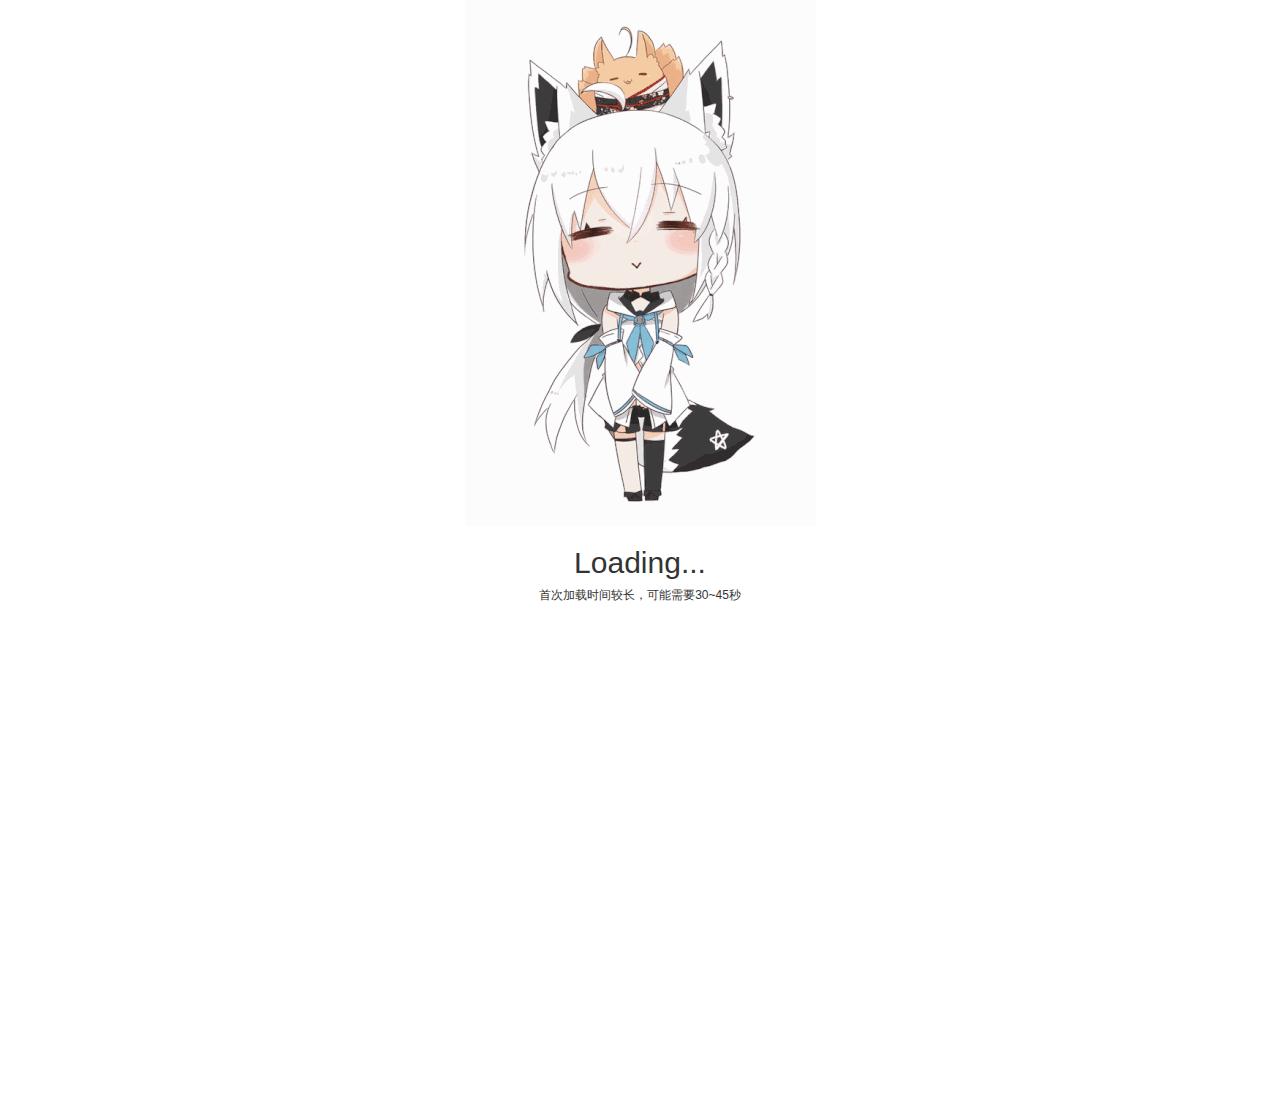
<file: about.html>
﻿<!DOCTYPE html>
<html lang="ch-CN">

<head>
    <meta charset="UTF-8">
    <meta http-equiv="X-UA-Compatible" content="IE=edge">
    <meta name="viewport" content="width=device-width, initial-scale=1.0">
    <link rel="shortcut icon" href="favicon.ico" type="image/x-icon">
    <title>关于 | WeMC Network - Minecraft服务器</title>

    <meta name='description' content='服务器玩法：养老 生存 多样性 游戏版本：1.16+ 服务器介绍： WeMC Network 一个优化好、玩法多、良心的Minecraft服务器，坚持不做快餐营销! 服务器IP: play.wemc.top'>

    <!-- jquery -->
    <script src="js/jquery.min.js"></script>
    <!-- bootstrap -->
    <link rel="stylesheet" href="css/bootstrap.min.css">
    <script src="js/popper.min.js"></script>
    <script src="js/bootstrap.min.js"></script>

    <!--Font-->
    <link rel="stylesheet" href="css/font-awesome.min.css" type="text/css">

    <!--Css-->
    <link rel="stylesheet" href="css/jquery.fullPage.css">
    <link rel="stylesheet" href="css/wemc.css">

    <!--Js-->
    <script src="js/jquery.fullPage.min.js"></script>
    <script src="js/jquery.easing.1.3.js"></script>
    <script src="js/wemc.js"></script>

    <!-- Global site tag (gtag.js) - Google Analytics -->
    <script async src="https://www.googletagmanager.com/gtag/js?id=G-BEQVDY8SX8"></script>
    <script>
        window.dataLayer = window.dataLayer || [];

        function gtag() {
            dataLayer.push(arguments);
        }
        gtag('js', new Date());

        gtag('config', 'G-BEQVDY8SX8');
    </script>

</head>

<body>
    <!--Loading...-->
    <div id="wemc-loading" class="wemc-loading">
        <div id="loading" class="text-loading container">
            <img id="fubuki-loading" class="" src="images/fubuki_cute.gif">
            <h2>Loading...</h2>
            <h6>首次加载时间较长，可能需要30~45秒</h6>
        </div>
    </div>

    <!--bar-->
    <nav class="navbar navbar-inverse navbar-fixed-top" role="navigation">
        <div class="container">
            <!-- Brand and toggle get grouped for better mobile display -->
            <div class="navbar-header">
                <button type="button" class="navbar-toggle" data-toggle="collapse" data-target="#bs-example-navbar-collapse-1">
                    <span class="sr-only">Toggle navigation</span>
                    <span class="icon-bar"></span>
                    <span class="icon-bar"></span>
                    <span class="icon-bar"></span>
                </button>
                <a href="index.html"><img alt='' src="images/navbar_logo.png"></a>
                <!-- <a class="navbar-brand" href="index.html"><fontcolor="white">繁星国度 MinecraftServer</fontcolor></a> -->
            </div>
            <!-- Collect the nav links, forms, and other content for toggling -->
            <div class="collapse navbar-collapse" id="bs-example-navbar-collapse-1">
                <ul class="nav navbar-nav">
                    <li>
                        <a href="index.html">首页</a>
                    </li>
                    <li>
                        <a onclick="window.open('https://dynamic.wemc.top')">动态</a>
                    </li>
                    <li>
                        <a href="join.html">开始游戏</a>
                    </li>
                    <li>
                        <a href="http://banlist.wemc.top">封禁列表</a>
                    </li>
                    <li>
                        <a href="rules.html">玩家协议</a>
                    </li>
                    <li>
                        <a href="about.html">关于</a>
                    </li>
                </ul>
                <!-- /.navbar-collapse -->
            </div>
            <!-- /.container -->
        </div>
    </nav>

    <div id="fullpage">
        <div class="section section-about">
            <div class="container">
                <div class="text-center main-text wemc-sm-12">
                    <h1>关于我们</h1>
                </div>
                <div class="wemc-left wemc-sm-12 text-center main-text">
                    <h2>玩家QQ群</h2>
                    <a onclick="window.open('https://jq.qq.com/?_wv=1027&k=vmsyhJtt')" class="button-1 link_white">Q群1</a><br>
                    <a onclick="window.open('https://jq.qq.com/?_wv=1027&k=vmsyhJtt')" class="button-1 link_white">Q群2</a><br>
                </div>
                <div class="wemc-right wemc-sm-12 text-center main-text">
                    <h2>联系我们</h2>
                    <a onclick="window.open('https://space.bilibili.com/616816308/')" class="button-1 link_white">Bilibili</a><br>
                    <a href="mailto:sppport@wemc.top" class="button-1 link_white">电子邮箱</a><br>
                </div>
            </div>
        </div>
        <div class="section fp-auto-height footer">
            <div class="container">
                <div class="footer text-center py-4">
                    <p>Copyright © 2021 WeMC</p>
                    <p>Web Author: <a class="link_white" href="https://www.wyh2004.top">WYH2004</a></p>
                    <br>
                    <p>为了您的健康，请合理控制游戏时间：</p>
                    <p>抵制不良游戏 拒绝盗版游戏 注意自我防护 谨防上当受骗
                        <p>
                            <p>适度游戏益脑 沉迷游戏伤身 合理安排时间 享受健康生活</p>
                </div>
            </div>
        </div>

    </div>

</body>

</html>
</file>
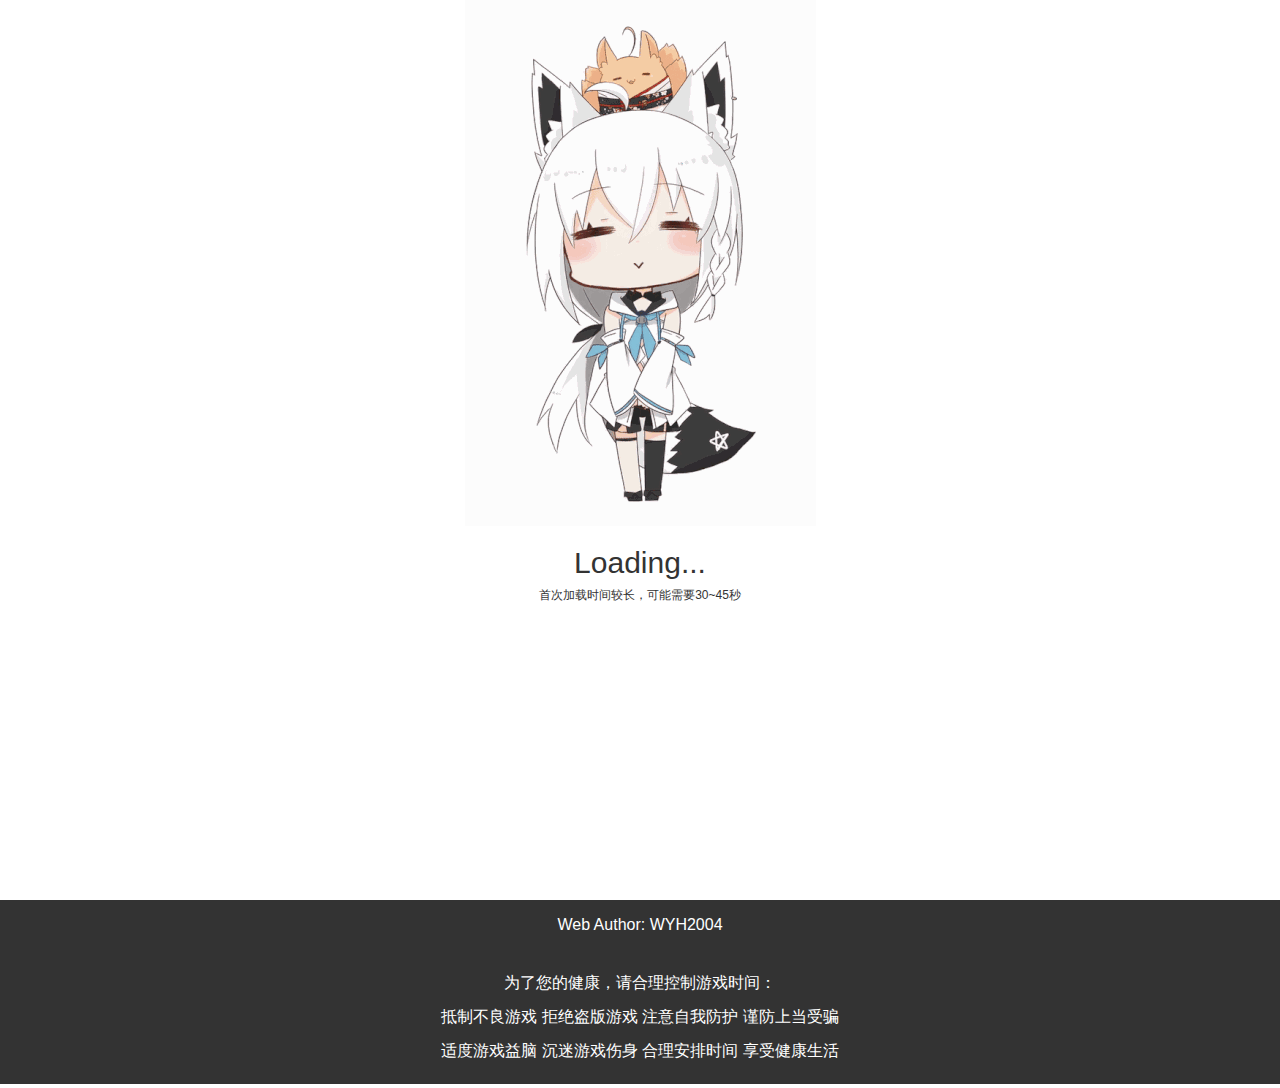
<file: join.html>
<!DOCTYPE html>
<html lang="ch-CN">

<head>
    <meta charset="UTF-8">
    <meta http-equiv="X-UA-Compatible" content="IE=edge">
    <meta name="viewport" content="width=device-width, initial-scale=1.0">
    <link rel="shortcut icon" href="favicon.ico" type="image/x-icon">
    <title>开始游戏 | WeMC Network - Minecraft服务器</title>

    <meta name='description' content='服务器玩法：养老 生存 多样性 游戏版本：1.16+ 服务器介绍： WeMC Network 一个优化好、玩法多、良心的Minecraft服务器，坚持不做快餐营销! 服务器IP: play.wemc.top'>

    <!-- jquery -->
    <script src="js/jquery.min.js"></script>
    <!-- bootstrap -->
    <link rel="stylesheet" href="css/bootstrap.min.css">
    <script src="js/popper.min.js"></script>
    <script src="js/bootstrap.min.js"></script>

    <!--Font-->
    <link rel="stylesheet" href="css/font-awesome.min.css" type="text/css">

    <!--Css-->
    <link rel="stylesheet" href="css/jquery.fullPage.css">
    <link rel="stylesheet" href="css/wemc.css">

    <!--Js-->
    <script src="js/jquery.fullPage.min.js"></script>
    <script src="js/jquery.easing.1.3.js"></script>
    <script src="js/wemc.js"></script>

    <!-- Global site tag (gtag.js) - Google Analytics -->
    <script async src="https://www.googletagmanager.com/gtag/js?id=G-BEQVDY8SX8"></script>
    <script>
        window.dataLayer = window.dataLayer || [];

        function gtag() {
            dataLayer.push(arguments);
        }
        gtag('js', new Date());

        gtag('config', 'G-BEQVDY8SX8');
    </script>

</head>

<body>
    <!--Loading...-->
    <div id="wemc-loading" class="wemc-loading">
        <div id="loading" class="text-loading container">
            <img id="fubuki-loading" class="" src="images/fubuki_cute.gif">
            <h2>Loading...</h2>
            <h6>首次加载时间较长，可能需要30~45秒</h6>
        </div>
    </div>

    <!--bar-->
    <nav class="navbar navbar-inverse navbar-fixed-top" role="navigation">
        <div class="container">
            <!-- Brand and toggle get grouped for better mobile display -->
            <div class="navbar-header">
                <button type="button" class="navbar-toggle" data-toggle="collapse" data-target="#bs-example-navbar-collapse-1">
                    <span class="sr-only">Toggle navigation</span>
                    <span class="icon-bar"></span>
                    <span class="icon-bar"></span>
                    <span class="icon-bar"></span>
                </button>
                <a href="index.html"><img alt='' src="images/navbar_logo.png"></a>
                <!-- <a class="navbar-brand" href="index.html"><fontcolor="white">繁星国度 MinecraftServer</fontcolor></a> -->
            </div>
            <!-- Collect the nav links, forms, and other content for toggling -->
            <div class="collapse navbar-collapse" id="bs-example-navbar-collapse-1">
                <ul class="nav navbar-nav">
                    <li>
                        <a href="index.html">首页</a>
                    </li>
                    <li>
                        <a onclick="window.open('https://dynamic.wemc.top')">动态</a>
                    </li>
                    <li>
                        <a href="join.html">开始游戏</a>
                    </li>
                    <li>
                        <a href="http://banlist.wemc.top">封禁列表</a>
                    </li>
                    <li>
                        <a href="rules.html">玩家协议</a>
                    </li>
                    <li>
                        <a href="about.html">关于</a>
                    </li>
                </ul>
                <!-- /.navbar-collapse -->
            </div>
            <!-- /.container -->
        </div>
    </nav>
    <div class="container">
        <div class="wemc-sm-12 mainbox main-text">
            <div class="content">
                <h2>开始游戏 ◈ Start Game</h2>
                <p>已经准备好加入游戏了？只需以下简单几步即可开始畅玩~</p>
                <h3>▷加入须知</h3>
                <p>在开始游戏之前，请您先了解以下事项：</p>
                <ul>
                    <li>进入服务器游戏则同意您愿意遵守<a href="rules.html" target="_blank">玩家守则</a></li>
                    <li>若您在游戏中出现任何违反规定的行为,我们都将对您的账号进行封禁</li>
                </ul>
                <h3>▷游戏前准备</h3>
                <blockquote>
                    <p>您可以直接使用我们整合好的游戏，下载后确认电脑安装好 Java 就可以直接开始玩。<a href="/download" target="_blank">点击下载</a> 客户端整合包。</p>
                </blockquote>
                <ul>
                    <li>您需要一个进入服务器的原版Minecraft客户端（并不支持vape、vpae lite、sigma、LiquidBounce等作弊客户端） 。</li>
                    <li>您需要一个Minecraft PC账号，服务器支持离线账户，因此即使您是非正版账号用户也可进入服务器游戏。请注意本服务器并不支持《网易我的世界》！</li>
                    <li>一个Minecraft启动器，例如官方的启动器，或者 <a href="https://hmcl.huangyuhui.net/download" target="_blank">HMCL</a>、<a href="https://www.mcbbs.net/thread-137254-1-1.html" target="_blank">BMCL</a>、<a href="https://www.mcbbs.net/thread-719579-1-1.html
                            " target="_blank">PCL 2</a>、<a href="https://multimc.org/" target="_blank">MultiMC</a> 等第三方启动器，如果有，你可以在启动器中登录您的正版账号。
                    </li>
                    <li>下载并安装与服务器相同版本的游戏，目前服务器的版本为 1.16+。</li>
                    <li>开始游戏之前请先认真阅读 <a href="rules.html" target="_blank">玩家守则</a>。</li>
                </ul>
                <h3>▷进入服务器</h3>
                <p>进入游戏后，请选择 <strong>多人游戏</strong> ，并单击 <strong>添加服务器</strong> ，在服务器地址输入框中输入以下地址：</p>
                <center><input class="form-control" readonly="" style="height: 48px;margin: 16px 0px 16px 0px;font-size: 18px;text-align: center;" onclick="if (!window.__cfRLUnblockHandlers) return false; this.select()" value="play.wemc.top">
                </center>
                <p>接着点击 <strong>完成</strong> ，然后双击刚刚添加的服务器，即可进入服务器。</p>
                <h3>▷创建账号</h3>
                <li>若您的账号是首次进入本服务器，您需要按照指示进行账号注册，命令格式为“/reg
                    <密码>
                        <确认密码>”（示例：/reg abc123! abc123!）。</li>
                <li>若您先前已经游玩过本服务器，您只需要登陆账号即可，命令格式为“/l
                    <密码>”（示例：/l abc123!）</li>
                <li>注意:请使用安全系数高的密码来保证账号安全!</li>
                <br>
                <br>
                <br>
                <br>
                <br>
                <br>
                <br>
                </table>
            </div>
        </div>
    </div>
    <div id="footer" class="footer container-footer ">
        <div class="content text-center py-4 ">
            <p>Copyright © 2021 WeMC</p>
            <p>Web Author: <a class="link_white" href="https://www.wyh2004.top">WYH2004</a></p>
            <br>
            <p>为了您的健康，请合理控制游戏时间：</p>
            <p>抵制不良游戏 拒绝盗版游戏 注意自我防护 谨防上当受骗
                <p>
                    <p>适度游戏益脑 沉迷游戏伤身 合理安排时间 享受健康生活</p>
        </div>
    </div>

</body>

</html>
</file>
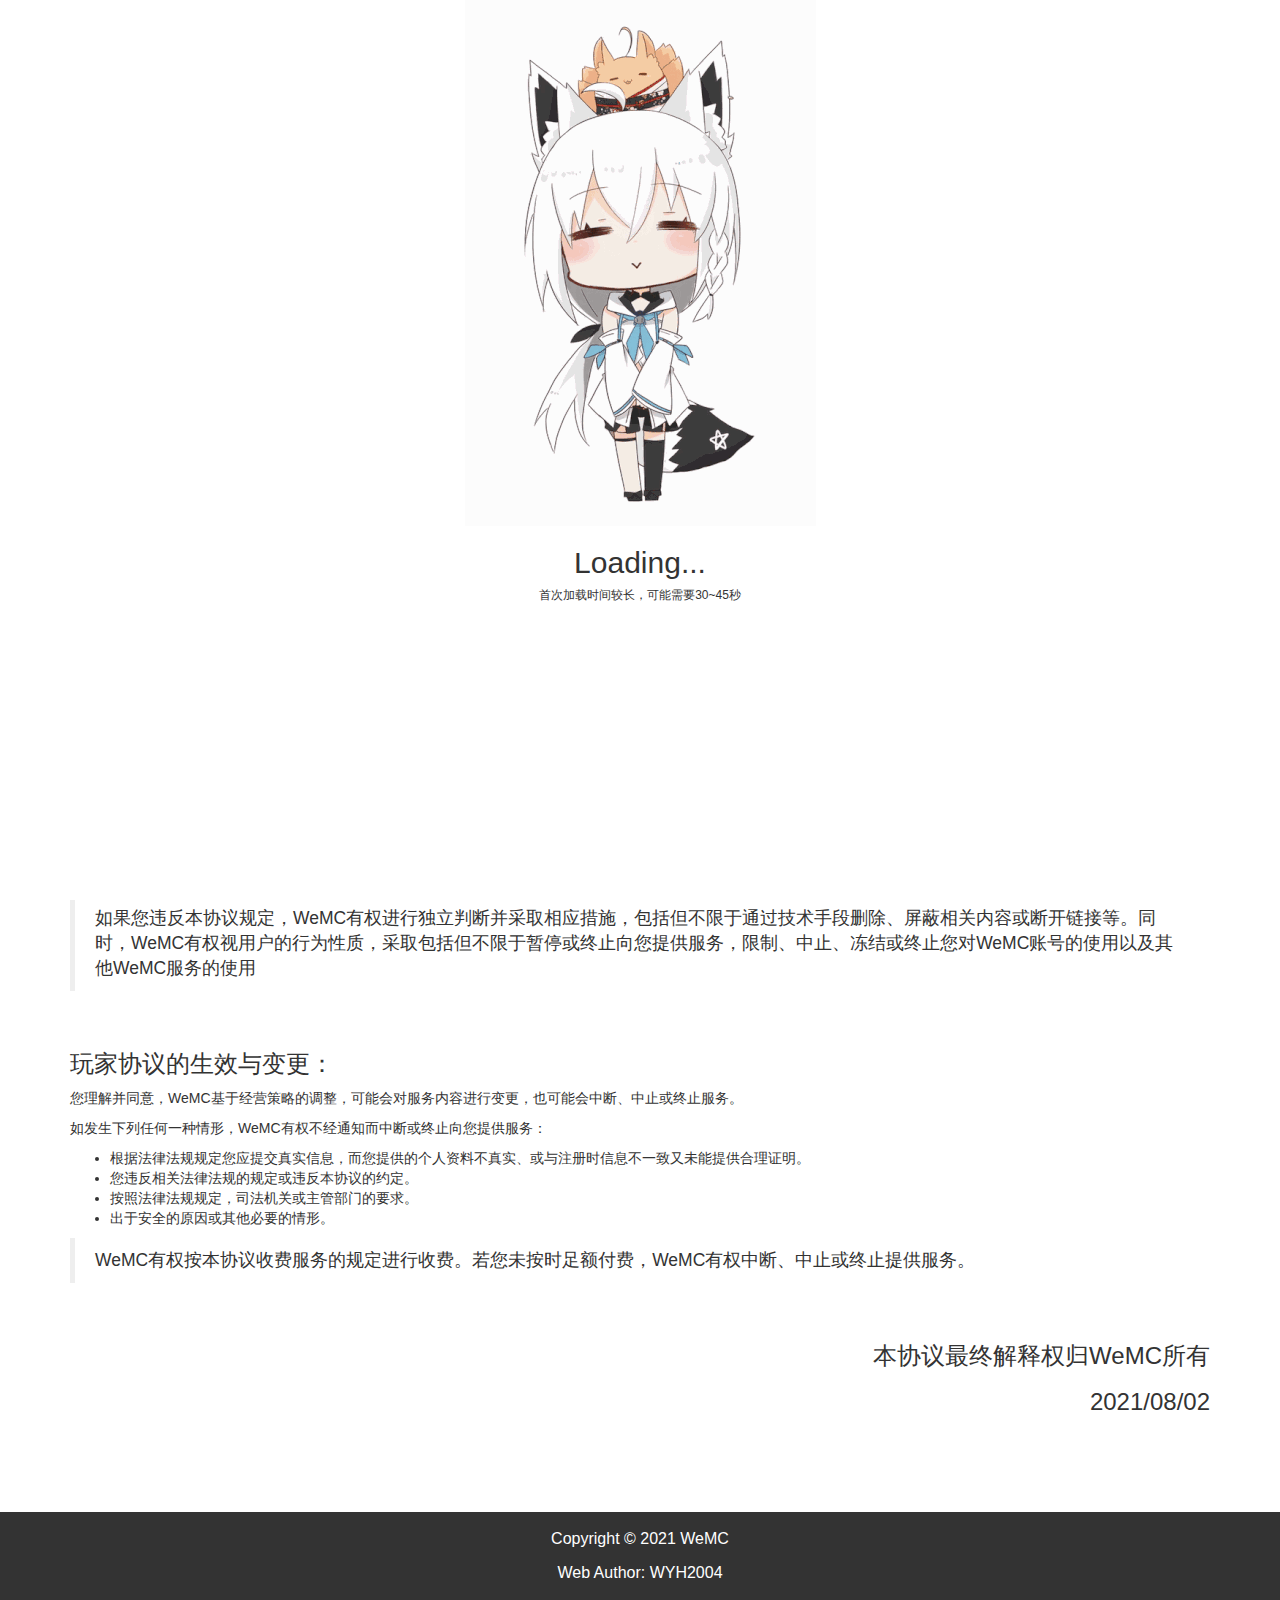
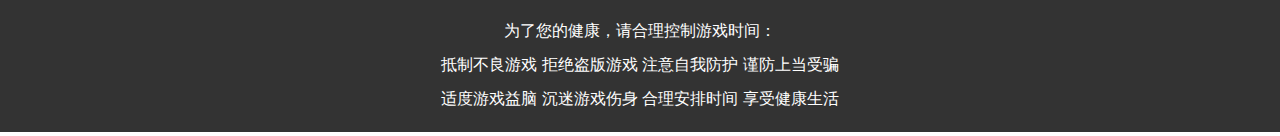
<file: rules.html>
<!DOCTYPE html>
<html lang="ch-CN">

<head>
    <meta charset="UTF-8">
    <meta http-equiv="X-UA-Compatible" content="IE=edge">
    <meta name="viewport" content="width=device-width, initial-scale=1.0">
    <link rel="shortcut icon" href="favicon.ico" type="image/x-icon">
    <title>玩家协议 | WeMC Network - Minecraft服务器</title>

    <meta name='description' content='服务器玩法：养老 生存 多样性 游戏版本：1.16+ 服务器介绍： WeMC Network 一个优化好、玩法多、良心的Minecraft服务器，坚持不做快餐营销! 服务器IP: play.wemc.top'>

    <!-- jquery -->
    <script src="js/jquery.min.js"></script>
    <!-- bootstrap -->
    <link rel="stylesheet" href="css/bootstrap.min.css">
    <script src="js/popper.min.js"></script>
    <script src="js/bootstrap.min.js"></script>

    <!--Font-->
    <link rel="stylesheet" href="css/font-awesome.min.css" type="text/css">

    <!--Css-->
    <link rel="stylesheet" href="css/jquery.fullPage.css">
    <link rel="stylesheet" href="css/wemc.css">

    <!--Js-->
    <script src="js/jquery.fullPage.min.js"></script>
    <script src="js/jquery.easing.1.3.js"></script>
    <script src="js/wemc.js"></script>

    <!-- Global site tag (gtag.js) - Google Analytics -->
    <script async src="https://www.googletagmanager.com/gtag/js?id=G-BEQVDY8SX8"></script>
    <script>
        window.dataLayer = window.dataLayer || [];

        function gtag() {
            dataLayer.push(arguments);
        }
        gtag('js', new Date());

        gtag('config', 'G-BEQVDY8SX8');
    </script>

</head>

<body>
    <!--Loading...-->
    <div id="wemc-loading" class="wemc-loading">
        <div id="loading" class="text-loading container">
            <img id="fubuki-loading" class="" src="images/fubuki_cute.gif">
            <h2>Loading...</h2>
            <h6>首次加载时间较长，可能需要30~45秒</h6>
        </div>
    </div>

    <!--bar-->
    <nav class="navbar navbar-inverse navbar-fixed-top" role="navigation">
        <div class="container">
            <!-- Brand and toggle get grouped for better mobile display -->
            <div class="navbar-header">
                <button type="button" class="navbar-toggle" data-toggle="collapse" data-target="#bs-example-navbar-collapse-1">
                    <span class="sr-only">Toggle navigation</span>
                    <span class="icon-bar"></span>
                    <span class="icon-bar"></span>
                    <span class="icon-bar"></span>
                </button>
                <a href="index.html"><img alt='' src="images/navbar_logo.png"></a>
                <!-- <a class="navbar-brand" href="index.html"><fontcolor="white">繁星国度 MinecraftServer</fontcolor></a> -->
            </div>
            <!-- Collect the nav links, forms, and other content for toggling -->
            <div class="collapse navbar-collapse" id="bs-example-navbar-collapse-1">
                <ul class="nav navbar-nav">
                    <li>
                        <a href="index.html">首页</a>
                    </li>
                    <li>
                        <a onclick="window.open('https://dynamic.wemc.top')">动态</a>
                    </li>
                    <li>
                        <a href="join.html">开始游戏</a>
                    </li>
                    <li>
                        <a href="http://banlist.wemc.top">封禁列表</a>
                    </li>
                    <li>
                        <a href="rules.html">玩家协议</a>
                    </li>
                    <li>
                        <a href="about.html">关于</a>
                    </li>
                </ul>
                <!-- /.navbar-collapse -->
            </div>
            <!-- /.container -->
        </div>
    </nav>
    <div class="container">
        <div class="wemc-sm-12 mainbox main-text">
            <div class="content text-center">
                <h1>WeMC 玩家协议</h1>
            </div>
            <div class="content">
                <h3>用户禁止行为:</h3>
                <blockquote>
                    <p>您在聊天\游戏时须遵守法律法规，不得制作、复制、发布、传播含有下列内容的信息或从事相关行为，也不得为制作、复制、发布、传播含有下列内容的信息或从事相关行为提供便利</p>
                </blockquote>
                <ul>
                    <li>反对宪法所确定的基本原则的。</li>
                    <li>危害国家安全，泄露国家秘密，颠覆国家政权，破坏国家统一的。 </li>
                    <li>损害国家荣誉和利益的。 </li>
                    <li>煽动民族仇恨、民族歧视，破坏民族团结的。 </li>
                    <li>破坏国家宗教政策，宣扬邪教和封建迷信的。 </li>
                    <li>散布谣言，扰乱社会秩序，破坏社会稳定的。</li>
                    <li>散布淫秽、色情、赌博、暴力、凶杀、恐怖或者教唆犯罪的。</li>
                    <li>侮辱或者诽谤他人，侵害他人合法权益的。 </li>
                    <li>违反法律法规底线、社会主义制度底线、国家利益底线、公民合法权益底线、社会公共秩序底线、道德风尚底线和信息真实性底线的“七条底线”要求的。</li>
                    <li>相关法律法规或本协议、相关协议、规则等禁止的。 </li>
                </ul>
                <blockquote>
                    <p>如果您在使用本服务过程中违反了相关法律法规或本协议约定，相关国家机关或机构可能会对您提起诉讼、罚款或采取其他制裁措施，并要求WeMC给予协助。因此给您或者他人造成损害的，您应自行承担全部责任，WeMC不承担任何责任。
                    </p>
                </blockquote>
                <br>
                <h3>WeMC服务器规则： </h3>
                <blockquote>
                    <p>您在游玩服务器时遵守法律法规的同时，也必须遵守WeMC Network服务器规则，不得制作、复制、发布、传播含有下列内容的信息或从事相关行为，也不得为制作、复制、发布、传播含有下列内容的信息或从事相关行为提供便利： </p>
                </blockquote>
                <ul>
                    <li>反对WeMC服务器规则的。 </li>
                    <li>使用任何手段破坏其他玩家的游戏体验的。 </li>
                    <li>损害WeMC名誉的。</li>
                    <li>在游玩内恶意辱骂他人，煽动玩家情绪的。 </li>
                    <li>滥用服务器漏洞方式进行游戏的。 </li>
                    <li>修改客户端数据包发送与接收方式的 </li>
                    <li>发布或宣传第三方未经WeMC授权的广告的。</li>
                    <li>侵犯WeMC知识产权的行为。 </li>
                </ul>
                <blockquote>
                    <p>如果您违反本协议规定，WeMC有权进行独立判断并采取相应措施，包括但不限于通过技术手段删除、屏蔽相关内容或断开链接等。同时，WeMC有权视用户的行为性质，采取包括但不限于暂停或终止向您提供服务，限制、中止、冻结或终止您对WeMC账号的使用以及其他WeMC服务的使用
                    </p>
                </blockquote>
                <br>
                <h3>玩家协议的生效与变更： </h3>
                <p>您理解并同意，WeMC基于经营策略的调整，可能会对服务内容进行变更，也可能会中断、中止或终止服务。 </p>
                <p>如发生下列任何一种情形，WeMC有权不经通知而中断或终止向您提供服务：</p>
                <ul>
                    <li>根据法律法规规定您应提交真实信息，而您提供的个人资料不真实、或与注册时信息不一致又未能提供合理证明。</li>
                    <li>您违反相关法律法规的规定或违反本协议的约定。 </li>
                    <li>按照法律法规规定，司法机关或主管部门的要求。</li>
                    <li>出于安全的原因或其他必要的情形。 </li>
                </ul>
                <blockquote>
                    <p>WeMC有权按本协议收费服务的规定进行收费。若您未按时足额付费，WeMC有权中断、中止或终止提供服务。</p>
                </blockquote>
                <br>
                <div class="text-right">
                    <h3>本协议最终解释权归WeMC所有</h3>
                    <h3>2021/08/02</h3>
                </div>
                <br>
                <br>
                <br>
                <br>
                <br>
                <br>
                <br>
            </div>
        </div>
    </div>
    <div id="footer" class="footer container-footer ">
        <div class="content text-center py-4 ">
            <p>Copyright © 2021 WeMC</p>
            <p>Web Author: <a class="link_white" href="https://www.wyh2004.top">WYH2004</a></p>
            <br>
            <p>为了您的健康，请合理控制游戏时间：</p>
            <p>抵制不良游戏 拒绝盗版游戏 注意自我防护 谨防上当受骗
                <p>
                    <p>适度游戏益脑 沉迷游戏伤身 合理安排时间 享受健康生活</p>
        </div>
    </div>

</body>

</html>
</file>
<file: css/wemc.css>
.section-1
{
    background: url(../images/background/bg1.jpg) no-repeat center bottom;
    background-size: cover;
    position: relative;
}
.section-2
{
    background: url(../images/background/bg2.jpg) no-repeat center bottom;
    background-size: cover;
    position: relative;
}
.section-2 .text
{
    line-height: 2;
    letter-spacing: 1px;
    text-shadow: 0 0 3px black;
}
.section-2 p
{
    display: inline-block;
    text-align: left;
    font-size:22px;
    width: 80%;
}
.section-2 img
{
    width: 40vmax;
    margin-bottom: 30px;
}
.section-3
{
    background: url(../images/background/bg3.jpg) no-repeat center bottom;
    background-size: cover;
    position: relative;
}
.section-3 p
{
    line-height: 1.5;
    letter-spacing: 1px;
    text-shadow: 0 0 3px black;
    font-size:22px;
}
.section-4
{
    background: url(../images/background/bg4.jpg) no-repeat center bottom;
    background-size: cover;
    position: relative;
}
.section-5
{
    background: url(../images/background/bg5.jpg) no-repeat center bottom;
    background-size: cover;
    position: relative;
}
.section-about
{
    background: url(../images/background/bg6.jpg) no-repeat center bottom;
    background-size: cover;
    position: relative;
}
.text-center
{
    text-align: center !important;
}
.py-4
{
    padding-top: 1.5rem !important;
    padding-bottom: 1.5rem !important;
}
.footer
{
    height: 220px;
    font-size: 16px;
    background-color: rgb(51, 51, 51);
    color: white;
    line-height: 1.5;
    text-align: left;
    letter-spacing: 0;
}
.container-footer
{
    width: 100%;
    bottom: 0;
    left: 0;
}
.wemc-sm-12
{
    width: 100%;
    float: left;
    position: relative;
    min-height: 1px;
}
.main-text
{
    top: 54px;
}
.link_white
{
    text-decoration: none;
    color: #fff;
}
.text-left
{
    text-align: left !important;
}
.text-right
{
    text-align: right !important;
}
.index-text
{
    color: #fff;
}
.section-1 .main-text
{
    text-shadow: 0px 0px 8px #000000;
}
.button-1
{
    border-style:none; 
    padding:8px;  
    background: rgba(0,0,0,0);
    border: 2px solid #FFFFFF;
    color: #fff;  
    -moz-border-radius: 10px;  
    -webkit-border-radius: 10px;  
    border-radius: 10px; /* future proofing */  
    -khtml-border-radius: 10px; /* for old Konqueror browsers */  
    text-align: center;  
    vertical-align: middle;  
    font-weight: 900;  
    text-shadow: 0px 0px 8px #000000;
    font-size:125% ;
    transition-duration: 0.25s;
    margin-right: 0px;
    outline: none;
    margin-bottom: 10px;
    min-width: 200px;
    display:inline-block 
}
.server-ip
{
    background: rgba(0,0,0,0);
    border: 2px solid #FFFFFF;
    color: #fff; 
}
.wemc-md-5
{
    -ms-flex: 0 0 41.666667%;
    flex: 0 0 41.666667%;
    max-width: 41.666667%;
}
.wemc-md-2 
{
    -ms-flex-order: 2;
    order: 2;
}
.game-pv
{
    display:flex;
	align-items:center; 
	justify-content:center;
    width: 100%;
    height: 100%;
}
.wemc-right
{
    float: right;
    height: 80%;
    width: 50%;
    word-break: break-all;
    white-space: normal;
}
.wemc-left
{
    float: left;
    height: 80%;
    width: 50%;
    word-break: break-all;
    white-space: normal;
}
.wemc-loading
{
    opacity: 1;
    z-index: 9999;
    transition: all 500ms ease-out;
    position: fixed; 
    top: 0; 
    width: 100%; 
    height: 100%; 
    background-color: white;
}
.loading-phone
{
    width: 100%;
    height: auto;
}
.wemc-loading .text-loading
{
    text-align: center;
    background-color: #fff;
	border-radius: 20px;
	margin: auto;
	position: absolute;
	top: 0;
	left: 0;
	right: 0;
	bottom: 0;
}
.wemc-loading .loading
{
    text-align: center;
    background-color: #fff;
	border-radius: 20px;
	width: 300px;
	height: 350px;
	margin: auto;
	position: absolute;
	top: 0;
	left: 0;
	right: 0;
	bottom: 0;
    overflow: hidden;
    animation: loading 1.0s infinite linear;
    -webkit-animation: loading 1.0s infinite linear;
}
@keyframes loading 
{
    0%{
        transform: rotate(0deg);
    }
    100%{
        transform: rotate(360deg);
    }
}
@-webkit-keyframes loading 
{
    0%{
        -webkit-transform: rotate(0deg);
    }
    100%{
        -webkit-transform: rotate(360deg);
    }
}
</file>
